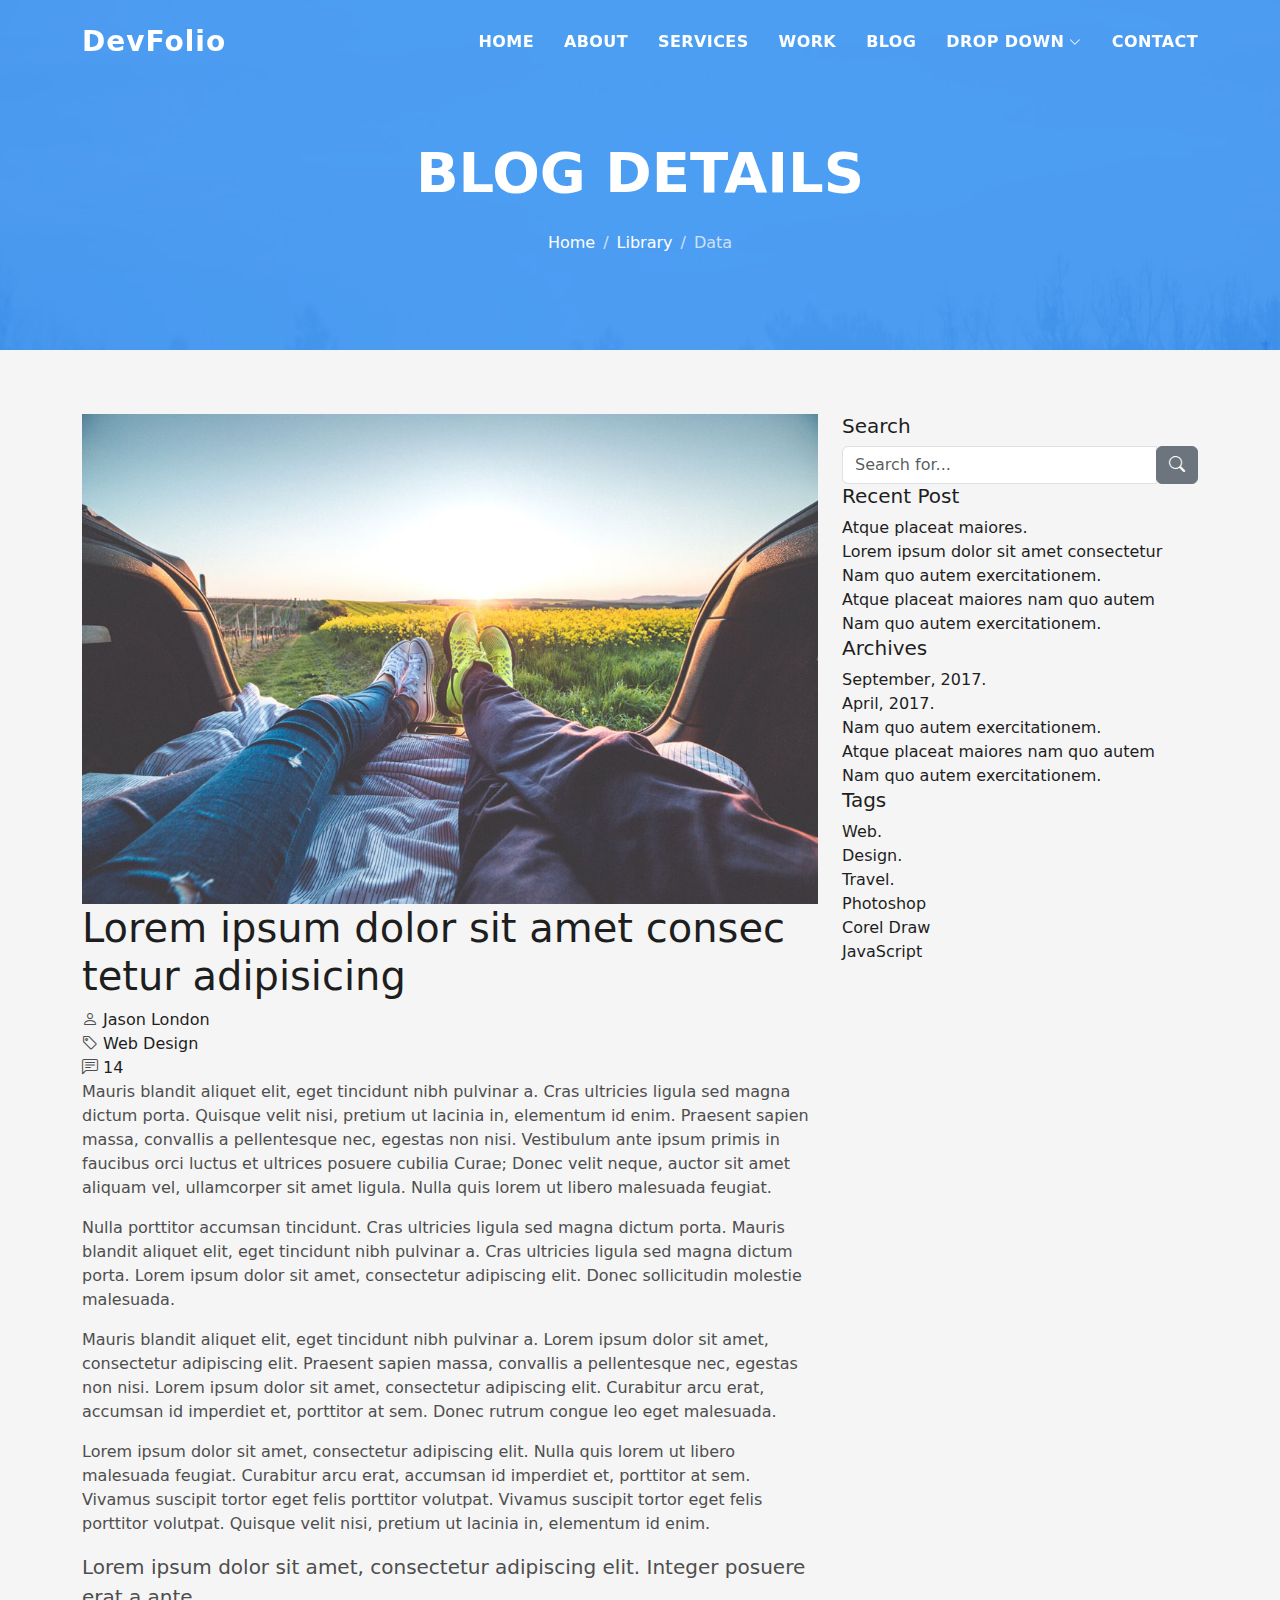
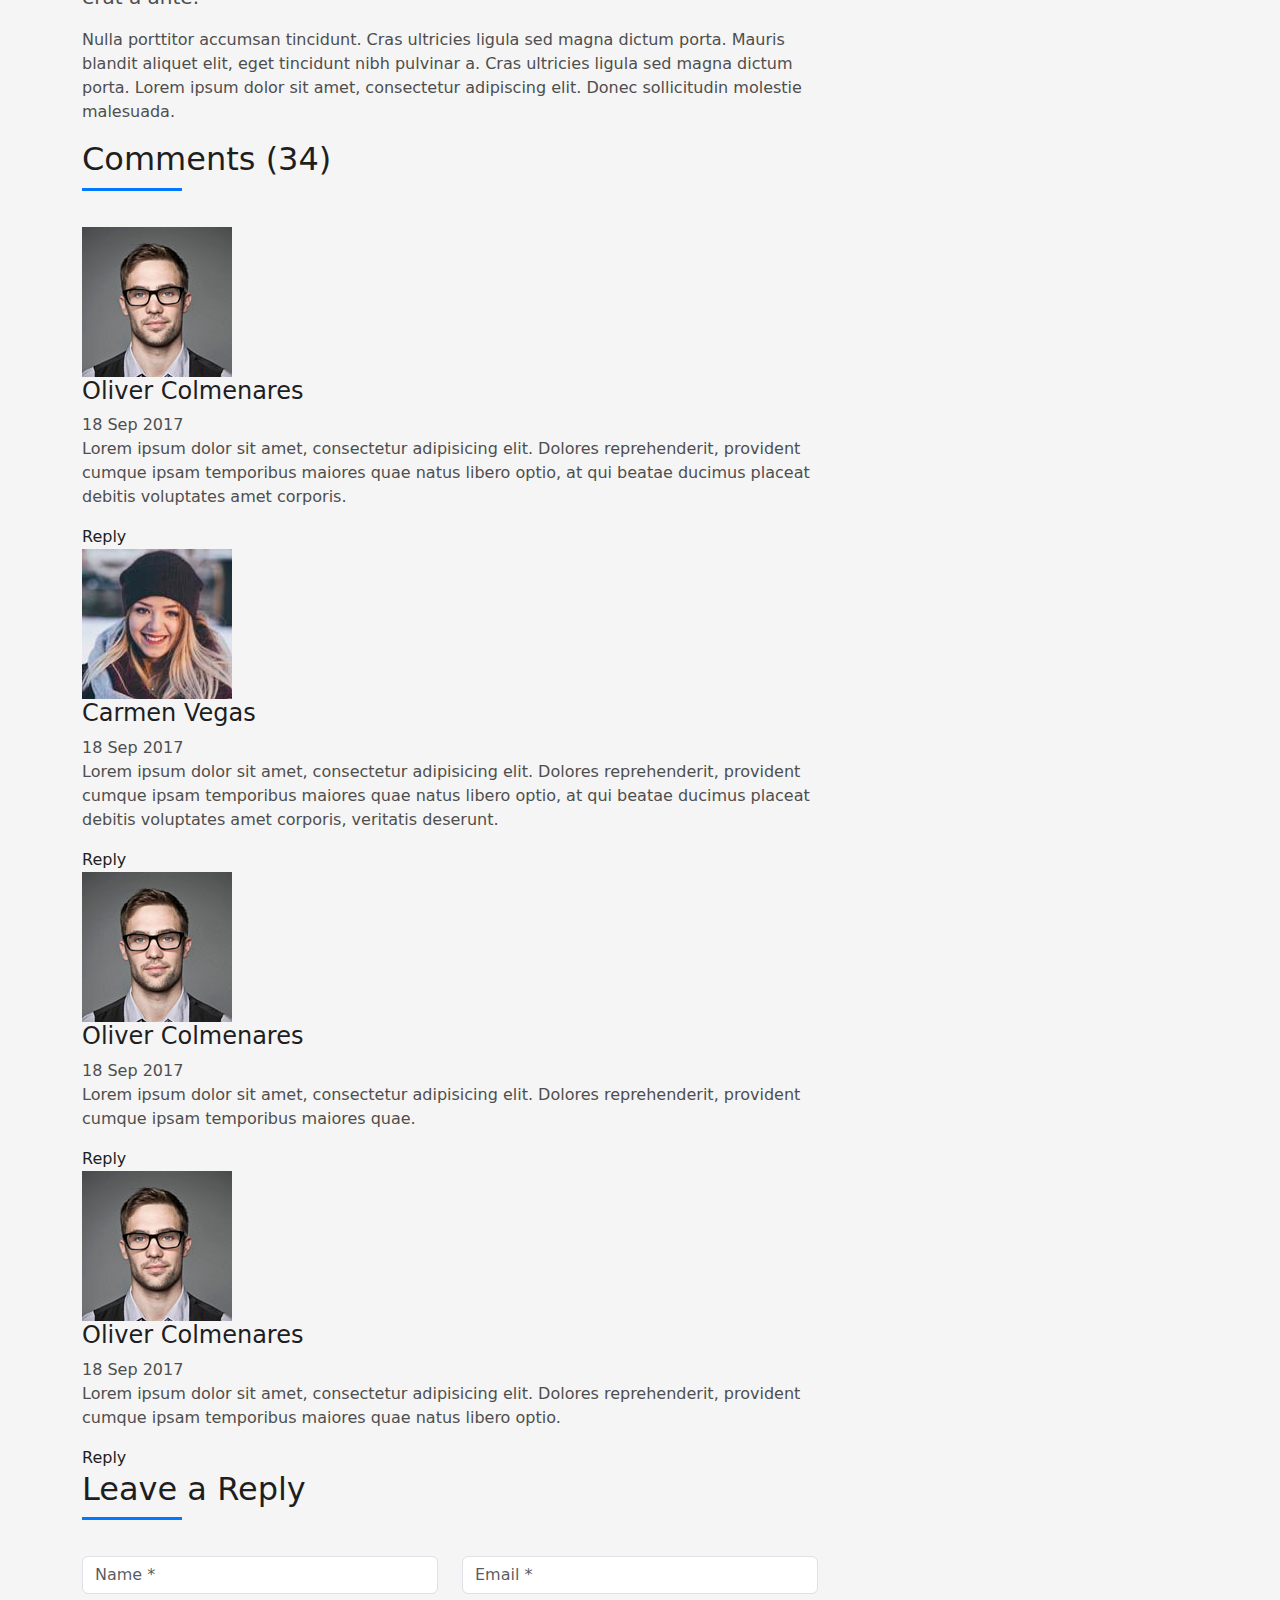
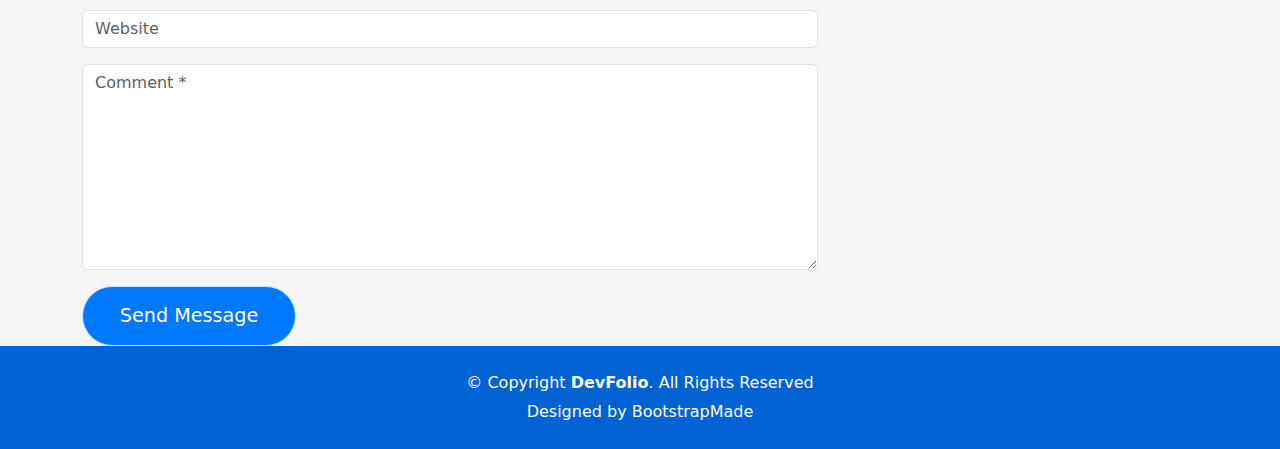
<file: blog-single.html>
<!DOCTYPE html>
<html lang="en">

<head>
  <meta charset="utf-8">
  <meta content="width=device-width, initial-scale=1.0" name="viewport">

  <title>DevFolio Bootstrap Portfolio Template - Blog Single</title>
  <meta content="" name="description">
  <meta content="" name="keywords">

  <!-- Favicons -->
  <link href="assets/img/favicon.png" rel="icon">
  <link href="assets/img/apple-touch-icon.png" rel="apple-touch-icon">

  <!-- Vendor CSS Files -->
  <link href="assets/vendor/bootstrap/css/bootstrap.min.css" rel="stylesheet">
  <link href="assets/vendor/bootstrap-icons/bootstrap-icons.css" rel="stylesheet">
  <link href="assets/vendor/glightbox/css/glightbox.min.css" rel="stylesheet">
  <link href="assets/vendor/swiper/swiper-bundle.min.css" rel="stylesheet">

  <!-- Template Main CSS File -->
  <link href="assets/css/style.css" rel="stylesheet">

  <!-- =======================================================
  * Template Name: DevFolio
  * Updated: Jul 27 2023 with Bootstrap v5.3.1
  * Template URL: https://bootstrapmade.com/devfolio-bootstrap-portfolio-html-template/
  * Author: BootstrapMade.com
  * License: https://bootstrapmade.com/license/
  ======================================================== -->
</head>

<body>

  <!-- ======= Header ======= -->
  <header id="header" class="fixed-top">
    <div class="container d-flex align-items-center justify-content-between">

      <h1 class="logo"><a href="index.html">DevFolio</a></h1>
      <!-- Uncomment below if you prefer to use an image logo -->
      <!-- <a href="index.html" class="logo"><img src="assets/img/logo.png" alt="" class="img-fluid"></a>-->

      <nav id="navbar" class="navbar">
        <ul>
          <li><a class="nav-link scrollto " href="#hero">Home</a></li>
          <li><a class="nav-link scrollto" href="#about">About</a></li>
          <li><a class="nav-link scrollto" href="#services">Services</a></li>
          <li><a class="nav-link scrollto " href="#work">Work</a></li>
          <li><a class="nav-link scrollto " href="#blog">Blog</a></li>
          <li class="dropdown"><a href="#"><span>Drop Down</span> <i class="bi bi-chevron-down"></i></a>
            <ul>
              <li><a href="#">Drop Down 1</a></li>
              <li class="dropdown"><a href="#"><span>Deep Drop Down</span> <i class="bi bi-chevron-right"></i></a>
                <ul>
                  <li><a href="#">Deep Drop Down 1</a></li>
                  <li><a href="#">Deep Drop Down 2</a></li>
                  <li><a href="#">Deep Drop Down 3</a></li>
                  <li><a href="#">Deep Drop Down 4</a></li>
                  <li><a href="#">Deep Drop Down 5</a></li>
                </ul>
              </li>
              <li><a href="#">Drop Down 2</a></li>
              <li><a href="#">Drop Down 3</a></li>
              <li><a href="#">Drop Down 4</a></li>
            </ul>
          </li>
          <li><a class="nav-link scrollto" href="#contact">Contact</a></li>
        </ul>
        <i class="bi bi-list mobile-nav-toggle"></i>
      </nav><!-- .navbar -->

    </div>
  </header><!-- End Header -->

  <div class="hero hero-single route bg-image" style="background-image: url(assets/img/overlay-bg.jpg)">
    <div class="overlay-mf"></div>
    <div class="hero-content display-table">
      <div class="table-cell">
        <div class="container">
          <h2 class="hero-title mb-4">Blog Details</h2>
          <ol class="breadcrumb d-flex justify-content-center">
            <li class="breadcrumb-item">
              <a href="#">Home</a>
            </li>
            <li class="breadcrumb-item">
              <a href="#">Library</a>
            </li>
            <li class="breadcrumb-item active">Data</li>
          </ol>
        </div>
      </div>
    </div>
  </div>

  <main id="main">

    <!-- ======= Blog Single Section ======= -->
    <section class="blog-wrapper sect-pt4" id="blog">
      <div class="container">
        <div class="row">
          <div class="col-md-8">
            <div class="post-box">
              <div class="post-thumb">
                <img src="assets/img/post-1.jpg" class="img-fluid" alt="">
              </div>
              <div class="post-meta">
                <h1 class="article-title">Lorem ipsum dolor sit amet consec tetur adipisicing</h1>
                <ul>
                  <li>
                    <span class="bi bi-person"></span>
                    <a href="#">Jason London</a>
                  </li>
                  <li>
                    <span class="bi bi-tag"></span>
                    <a href="#">Web Design</a>
                  </li>
                  <li>
                    <span class="bi bi-chat-left-text"></span>
                    <a href="#">14</a>
                  </li>
                </ul>
              </div>
              <div class="article-content">
                <p>
                  Mauris blandit aliquet elit, eget tincidunt nibh pulvinar a. Cras ultricies ligula sed magna dictum
                  porta. Quisque velit
                  nisi, pretium ut lacinia in, elementum id enim. Praesent sapien massa, convallis a pellentesque
                  nec, egestas non nisi. Vestibulum ante ipsum primis in faucibus orci luctus et ultrices posuere
                  cubilia Curae; Donec velit neque, auctor sit amet aliquam vel, ullamcorper sit amet ligula.
                  Nulla quis lorem ut libero malesuada feugiat.
                </p>
                <p>
                  Nulla porttitor accumsan tincidunt. Cras ultricies ligula sed magna dictum porta. Mauris blandit
                  aliquet elit, eget tincidunt
                  nibh pulvinar a. Cras ultricies ligula sed magna dictum porta. Lorem ipsum dolor sit amet,
                  consectetur adipiscing elit. Donec sollicitudin molestie malesuada.
                </p>
                <p>
                  Mauris blandit aliquet elit, eget tincidunt nibh pulvinar a. Lorem ipsum dolor sit amet, consectetur
                  adipiscing elit. Praesent
                  sapien massa, convallis a pellentesque nec, egestas non nisi. Lorem ipsum dolor sit amet,
                  consectetur adipiscing elit. Curabitur arcu erat, accumsan id imperdiet et, porttitor at
                  sem. Donec rutrum congue leo eget malesuada.
                </p>
                <p>
                  Lorem ipsum dolor sit amet, consectetur adipiscing elit. Nulla quis lorem ut libero malesuada feugiat.
                  Curabitur arcu erat,
                  accumsan id imperdiet et, porttitor at sem. Vivamus suscipit tortor eget felis porttitor
                  volutpat. Vivamus suscipit tortor eget felis porttitor volutpat. Quisque velit nisi, pretium
                  ut lacinia in, elementum id enim.
                </p>
                <blockquote class="blockquote">
                  <p class="mb-0">Lorem ipsum dolor sit amet, consectetur adipiscing elit. Integer posuere erat a ante.</p>
                </blockquote>
                <p>
                  Nulla porttitor accumsan tincidunt. Cras ultricies ligula sed magna dictum porta. Mauris blandit
                  aliquet elit, eget tincidunt
                  nibh pulvinar a. Cras ultricies ligula sed magna dictum porta. Lorem ipsum dolor sit amet,
                  consectetur adipiscing elit. Donec sollicitudin molestie malesuada.
                </p>
              </div>
            </div>
            <div class="box-comments">
              <div class="title-box-2">
                <h4 class="title-comments title-left">Comments (34)</h4>
              </div>
              <ul class="list-comments">
                <li>
                  <div class="comment-avatar">
                    <img src="assets/img/testimonial-2.jpg" alt="">
                  </div>
                  <div class="comment-details">
                    <h4 class="comment-author">Oliver Colmenares</h4>
                    <span>18 Sep 2017</span>
                    <p>
                      Lorem ipsum dolor sit amet, consectetur adipisicing elit. Dolores reprehenderit, provident cumque
                      ipsam temporibus maiores
                      quae natus libero optio, at qui beatae ducimus placeat debitis voluptates amet corporis.
                    </p>
                    <a href="3">Reply</a>
                  </div>
                </li>
                <li>
                  <div class="comment-avatar">
                    <img src="assets/img/testimonial-4.jpg" alt="">
                  </div>
                  <div class="comment-details">
                    <h4 class="comment-author">Carmen Vegas</h4>
                    <span>18 Sep 2017</span>
                    <p>
                      Lorem ipsum dolor sit amet, consectetur adipisicing elit. Dolores reprehenderit, provident cumque
                      ipsam temporibus maiores
                      quae natus libero optio, at qui beatae ducimus placeat debitis voluptates amet corporis,
                      veritatis deserunt.
                    </p>
                    <a href="3">Reply</a>
                  </div>
                </li>
                <li class="comment-children">
                  <div class="comment-avatar">
                    <img src="assets/img/testimonial-2.jpg" alt="">
                  </div>
                  <div class="comment-details">
                    <h4 class="comment-author">Oliver Colmenares</h4>
                    <span>18 Sep 2017</span>
                    <p>
                      Lorem ipsum dolor sit amet, consectetur adipisicing elit. Dolores reprehenderit, provident cumque
                      ipsam temporibus maiores
                      quae.
                    </p>
                    <a href="3">Reply</a>
                  </div>
                </li>
                <li>
                  <div class="comment-avatar">
                    <img src="assets/img/testimonial-2.jpg" alt="">
                  </div>
                  <div class="comment-details">
                    <h4 class="comment-author">Oliver Colmenares</h4>
                    <span>18 Sep 2017</span>
                    <p>
                      Lorem ipsum dolor sit amet, consectetur adipisicing elit. Dolores reprehenderit, provident cumque
                      ipsam temporibus maiores
                      quae natus libero optio.
                    </p>
                    <a href="3">Reply</a>
                  </div>
                </li>
              </ul>
            </div>
            <div class="form-comments">
              <div class="title-box-2">
                <h3 class="title-left">
                  Leave a Reply
                </h3>
              </div>
              <form class="form-mf">
                <div class="row">
                  <div class="col-md-6 mb-3">
                    <div class="form-group">
                      <input type="text" class="form-control input-mf" id="inputName" placeholder="Name *" required>
                    </div>
                  </div>
                  <div class="col-md-6 mb-3">
                    <div class="form-group">
                      <input type="email" class="form-control input-mf" id="inputEmail1" placeholder="Email *" required>
                    </div>
                  </div>
                  <div class="col-md-12 mb-3">
                    <div class="form-group">
                      <input type="url" class="form-control input-mf" id="inputUrl" placeholder="Website">
                    </div>
                  </div>
                  <div class="col-md-12 mb-3">
                    <div class="form-group">
                      <textarea id="textMessage" class="form-control input-mf" placeholder="Comment *" name="message" cols="45" rows="8" required></textarea>
                    </div>
                  </div>
                  <div class="col-md-12">
                    <button type="submit" class="button button-a button-big button-rouded">Send Message</button>
                  </div>
                </div>
              </form>
            </div>
          </div>
          <div class="col-md-4">
            <div class="widget-sidebar sidebar-search">
              <h5 class="sidebar-title">Search</h5>
              <div class="sidebar-content">
                <form>
                  <div class="input-group">
                    <input type="text" class="form-control" placeholder="Search for..." aria-label="Search for...">
                    <span class="input-group-btn">
                      <button class="btn btn-secondary btn-search" type="button">
                        <span class="bi bi-search"></span>
                      </button>
                    </span>
                  </div>
                </form>
              </div>
            </div>
            <div class="widget-sidebar">
              <h5 class="sidebar-title">Recent Post</h5>
              <div class="sidebar-content">
                <ul class="list-sidebar">
                  <li>
                    <a href="#">Atque placeat maiores.</a>
                  </li>
                  <li>
                    <a href="#">Lorem ipsum dolor sit amet consectetur</a>
                  </li>
                  <li>
                    <a href="#">Nam quo autem exercitationem.</a>
                  </li>
                  <li>
                    <a href="#">Atque placeat maiores nam quo autem</a>
                  </li>
                  <li>
                    <a href="#">Nam quo autem exercitationem.</a>
                  </li>
                </ul>
              </div>
            </div>
            <div class="widget-sidebar">
              <h5 class="sidebar-title">Archives</h5>
              <div class="sidebar-content">
                <ul class="list-sidebar">
                  <li>
                    <a href="#">September, 2017.</a>
                  </li>
                  <li>
                    <a href="#">April, 2017.</a>
                  </li>
                  <li>
                    <a href="#">Nam quo autem exercitationem.</a>
                  </li>
                  <li>
                    <a href="#">Atque placeat maiores nam quo autem</a>
                  </li>
                  <li>
                    <a href="#">Nam quo autem exercitationem.</a>
                  </li>
                </ul>
              </div>
            </div>
            <div class="widget-sidebar widget-tags">
              <h5 class="sidebar-title">Tags</h5>
              <div class="sidebar-content">
                <ul>
                  <li>
                    <a href="#">Web.</a>
                  </li>
                  <li>
                    <a href="#">Design.</a>
                  </li>
                  <li>
                    <a href="#">Travel.</a>
                  </li>
                  <li>
                    <a href="#">Photoshop</a>
                  </li>
                  <li>
                    <a href="#">Corel Draw</a>
                  </li>
                  <li>
                    <a href="#">JavaScript</a>
                  </li>
                </ul>
              </div>
            </div>
          </div>
        </div>
      </div>
    </section><!-- End Blog Single Section -->

  </main><!-- End #main -->

  <!-- ======= Footer ======= -->
  <footer>
    <div class="container">
      <div class="row">
        <div class="col-sm-12">
          <div class="copyright-box">
            <p class="copyright">&copy; Copyright <strong>DevFolio</strong>. All Rights Reserved</p>
            <div class="credits">
              <!--
              All the links in the footer should remain intact.
              You can delete the links only if you purchased the pro version.
              Licensing information: https://bootstrapmade.com/license/
              Purchase the pro version with working PHP/AJAX contact form: https://bootstrapmade.com/buy/?theme=DevFolio
            -->
              Designed by <a href="https://bootstrapmade.com/">BootstrapMade</a>
            </div>
          </div>
        </div>
      </div>
    </div>
  </footer><!-- End  Footer -->

  <div id="preloader"></div>
  <a href="#" class="back-to-top d-flex align-items-center justify-content-center"><i class="bi bi-arrow-up-short"></i></a>

  <!-- Vendor JS Files -->
  <script src="assets/vendor/purecounter/purecounter_vanilla.js"></script>
  <script src="assets/vendor/bootstrap/js/bootstrap.bundle.min.js"></script>
  <script src="assets/vendor/glightbox/js/glightbox.min.js"></script>
  <script src="assets/vendor/swiper/swiper-bundle.min.js"></script>
  <script src="assets/vendor/typed.js/typed.umd.js"></script>
  <script src="assets/vendor/php-email-form/validate.js"></script>

  <!-- Template Main JS File -->
  <script src="assets/js/main.js"></script>

</body>

</html>
</file>
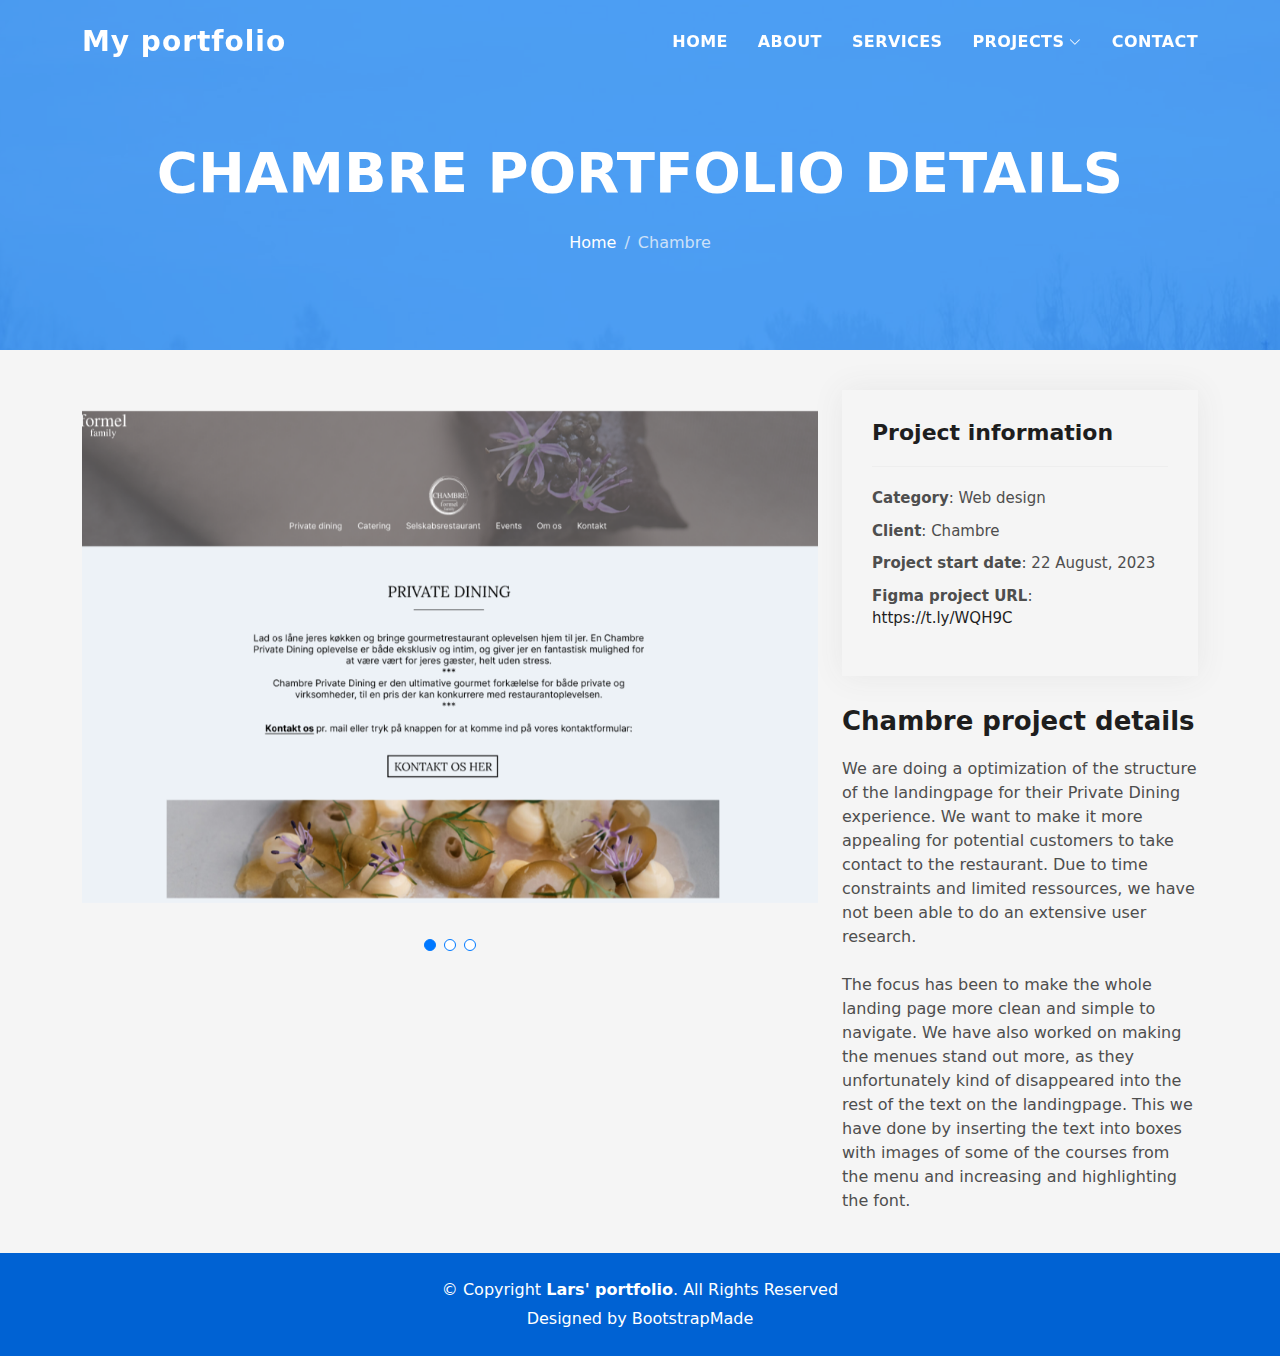
<file: chambre.html>
<!DOCTYPE html>
<html lang="en">

<head>
  <meta charset="utf-8">
  <meta content="width=device-width, initial-scale=1.0" name="viewport">

  <title>Lars' Portfolio - Chambre Portfolio Details</title>
  <meta content="" name="description">
  <meta content="" name="keywords">

  <!-- Favicons -->
  <link href="assets/img/favicon.png" rel="icon">
  <link href="assets/img/apple-touch-icon.png" rel="apple-touch-icon">

  <!-- Vendor CSS Files -->
  <link href="assets/vendor/bootstrap/css/bootstrap.min.css" rel="stylesheet">
  <link href="assets/vendor/bootstrap-icons/bootstrap-icons.css" rel="stylesheet">
  <link href="assets/vendor/glightbox/css/glightbox.min.css" rel="stylesheet">
  <link href="assets/vendor/swiper/swiper-bundle.min.css" rel="stylesheet">

  <!-- Template Main CSS File -->
  <link href="assets/css/style.css" rel="stylesheet">

  <!-- =======================================================
  * Template Name: DevFolio
  * Updated: Jul 27 2023 with Bootstrap v5.3.1
  * Template URL: https://bootstrapmade.com/devfolio-bootstrap-portfolio-html-template/
  * Author: BootstrapMade.com
  * License: https://bootstrapmade.com/license/
  ======================================================== -->
</head>

<body>

  <!-- ======= Header ======= -->
  <header id="header" class="fixed-top">
    <div class="container d-flex align-items-center justify-content-between">

      <h1 class="logo"><a href="index.html">My portfolio</a></h1>
      <!-- Uncomment below if you prefer to use an image logo -->
      <!-- <a href="index.html" class="logo"><img src="assets/img/logo.png" alt="" class="img-fluid"></a>-->

      <nav id="navbar" class="navbar">
        <ul>
          <li><a class="nav-link scrollto " href="index.html">Home</a></li>
          <li><a class="nav-link scrollto" href="index.html#about">About</a></li>
          <li><a class="nav-link scrollto" href="index.html#services">Services</a></li>
          <li class="dropdown"><a href="#work"><span>Projects</span> <i class="bi bi-chevron-down"></i></a>
            <ul>
              <li><a href="grenke-leasing.html">GRENKE LEASING</a></li>
              <li><a href="chambre.html">CHAMBRE</a></li>
              <li><a href="#">TBD 1</a></li>
              <li><a href="#">TBD 2</a></li>
            </ul>
          </li>
          <li><a class="nav-link scrollto" href="#contact">Contact</a></li>
        </ul>
        <i class="bi bi-list mobile-nav-toggle"></i>
      </nav><!-- .navbar -->

    </div>
  </header><!-- End Header -->

  <div class="hero hero-single route bg-image" style="background-image: url(assets/img/overlay-bg.jpg)">
    <div class="overlay-mf"></div>
    <div class="hero-content display-table">
      <div class="table-cell">
        <div class="container">
          <h2 class="hero-title mb-4">Chambre Portfolio Details</h2>
          <ol class="breadcrumb d-flex justify-content-center">
            <li class="breadcrumb-item">
              <a href="index.html">Home</a>
            </li>
            <li class="breadcrumb-item active">Chambre</li>
          </ol>
        </div>
      </div>
    </div>
  </div>

  <main id="main">

    <!-- ======= Portfolio Details Section ======= -->
    <section id="portfolio-details" class="portfolio-details">
      <div class="container">

        <div class="row gy-4">

          <div class="col-lg-8">
            <div class="portfolio-details-slider swiper">
              <div class="swiper-wrapper align-items-center">

                <div class="swiper-slide">
                  <img src="assets/img/Chambre Private Dining.png" alt="">
                </div>

                <div class="swiper-slide">
                  <img src="assets/img/Chambre testimonials.png" alt="">
                </div>

                <div class="swiper-slide">
                  <img src="assets/img/Chambre menu.png" alt="">
                </div>

              </div>
              <div class="swiper-pagination"></div>
            </div>
          </div>

          <div class="col-lg-4">
            <div class="portfolio-info">
              <h3>Project information</h3>
              <ul>
                <li><strong>Category</strong>: Web design</li>
                <li><strong>Client</strong>: Chambre</li>
                <li><strong>Project start date</strong>: 22 August, 2023</li>
                <li><strong>Figma project URL</strong>: <a href="https://www.figma.com/file/tHmgVp57Z31eaOhucbmYz8/Formelfamily-designforslag?type=design&node-id=0%3A1&mode=design&t=5odRPhn2CPuysGhO-1">https://t.ly/WQH9C</a></li>
              </ul>
            </div>
            <div class="portfolio-description">
              <h2>Chambre project details</h2>
              <p>
                We are doing a optimization of the structure of the landingpage for their Private Dining experience. We want to make it more appealing for potential customers to take contact to the restaurant. Due to time constraints and limited ressources, we have not been able to do an extensive user research.
                <br> <br>
                The focus has been to make the whole landing page more clean and simple to navigate. We have also worked on making the menues stand out more, as they unfortunately kind of disappeared into the rest of the text on the landingpage. This we have done by inserting the text into boxes with images of some of the courses from the menu and increasing and highlighting the font.
              </p>
              <br>
            </div>
          </div>

        </div>

      </div>
    </section><!-- End Portfolio Details Section -->

  </main><!-- End #main -->

  <!-- ======= Footer ======= -->
  <footer>
    <div class="container">
      <div class="row">
        <div class="col-sm-12">
          <div class="copyright-box">
            <p class="copyright">&copy; Copyright <strong>Lars' portfolio</strong>. All Rights Reserved</p>
            <div class="credits">
              <!--
              All the links in the footer should remain intact.
              You can delete the links only if you purchased the pro version.
              Licensing information: https://bootstrapmade.com/license/
              Purchase the pro version with working PHP/AJAX contact form: https://bootstrapmade.com/buy/?theme=DevFolio
            -->
              Designed by <a href="https://bootstrapmade.com/">BootstrapMade</a>
            </div>
          </div>
        </div>
      </div>
    </div>
  </footer><!-- End  Footer -->

  <div id="preloader"></div>
  <a href="#" class="back-to-top d-flex align-items-center justify-content-center"><i class="bi bi-arrow-up-short"></i></a>

  <!-- Vendor JS Files -->
  <script src="assets/vendor/purecounter/purecounter_vanilla.js"></script>
  <script src="assets/vendor/bootstrap/js/bootstrap.bundle.min.js"></script>
  <script src="assets/vendor/glightbox/js/glightbox.min.js"></script>
  <script src="assets/vendor/swiper/swiper-bundle.min.js"></script>
  <script src="assets/vendor/typed.js/typed.umd.js"></script>
  <script src="assets/vendor/php-email-form/validate.js"></script>

  <!-- Template Main JS File -->
  <script src="assets/js/main.js"></script>

</body>

</html>
</file>
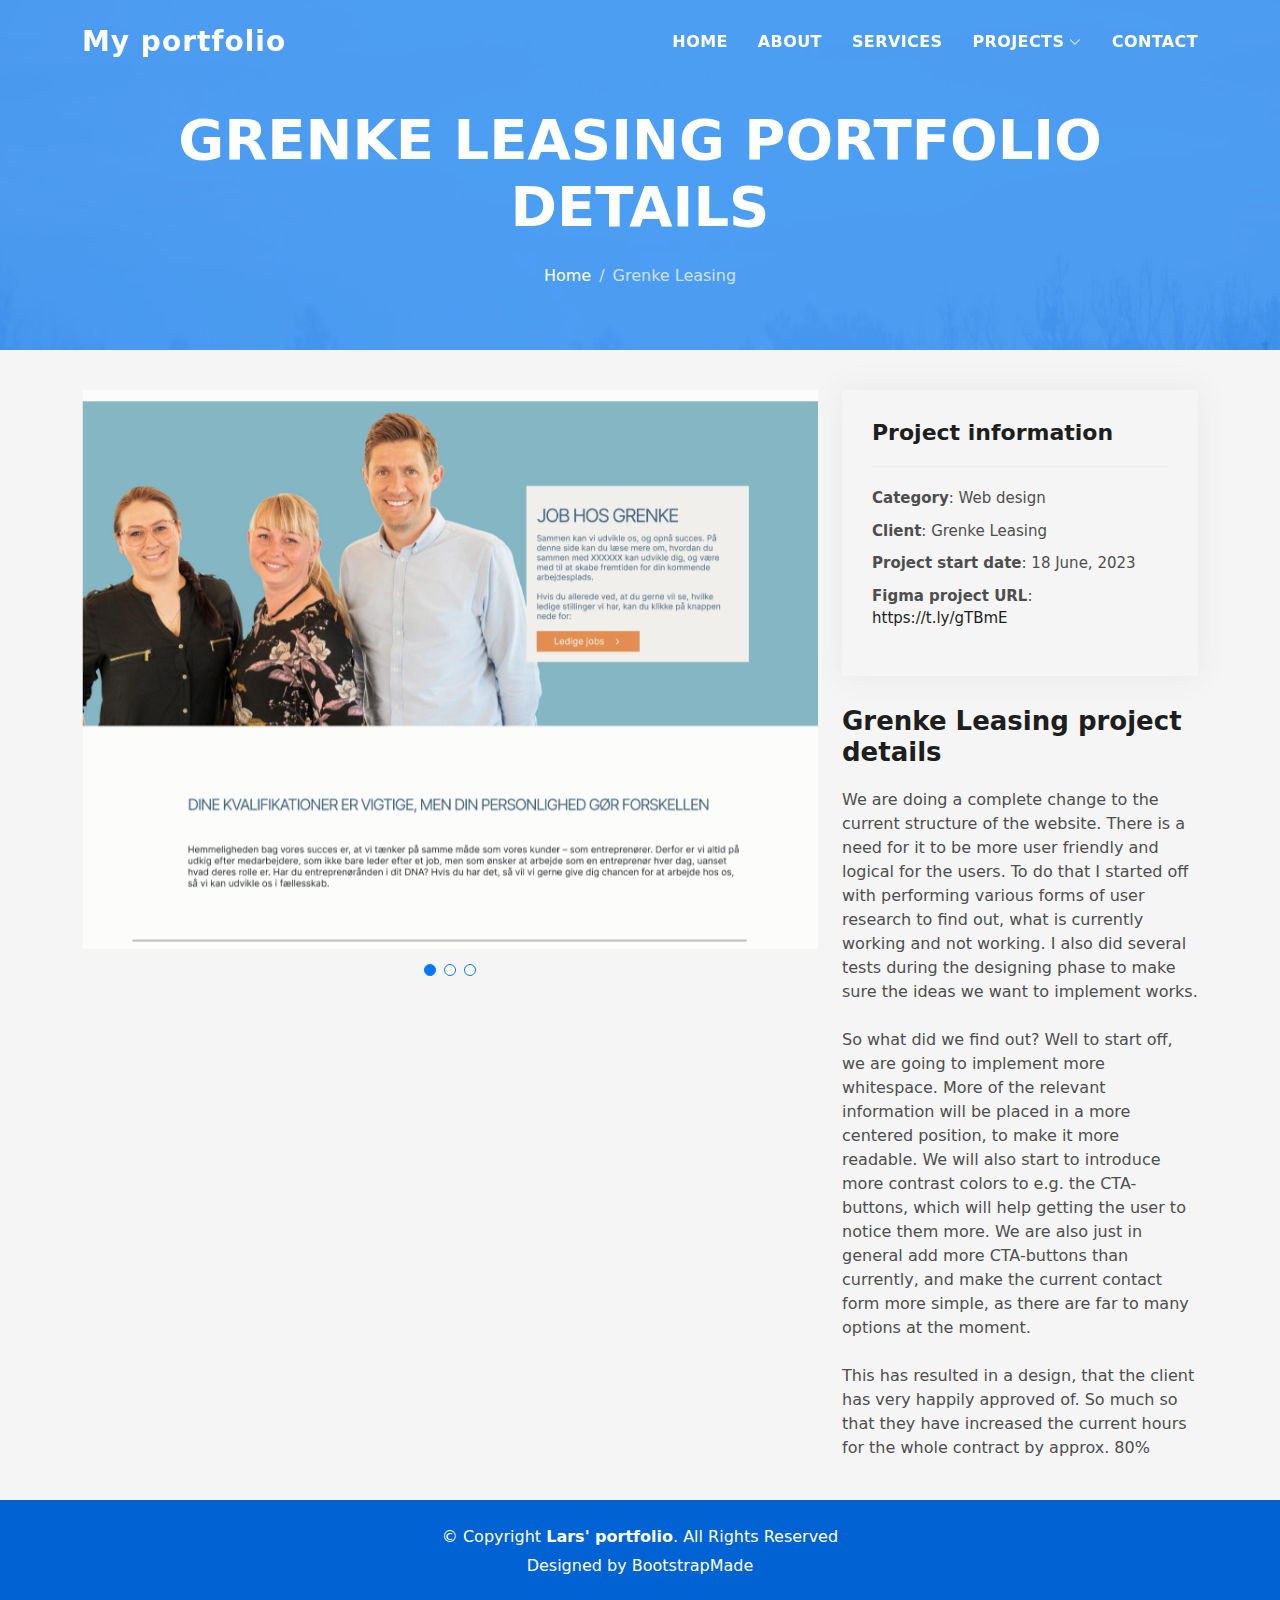
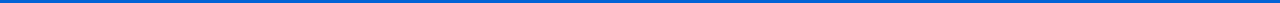
<file: grenke-leasing.html>
<!DOCTYPE html>
<html lang="en">

<head>
  <meta charset="utf-8">
  <meta content="width=device-width, initial-scale=1.0" name="viewport">

  <title>Lars' Portfolio - Grenke Leasing Portfolio Details</title>
  <meta content="" name="description">
  <meta content="" name="keywords">

  <!-- Favicons -->
  <link href="assets/img/favicon.png" rel="icon">
  <link href="assets/img/apple-touch-icon.png" rel="apple-touch-icon">

  <!-- Vendor CSS Files -->
  <link href="assets/vendor/bootstrap/css/bootstrap.min.css" rel="stylesheet">
  <link href="assets/vendor/bootstrap-icons/bootstrap-icons.css" rel="stylesheet">
  <link href="assets/vendor/glightbox/css/glightbox.min.css" rel="stylesheet">
  <link href="assets/vendor/swiper/swiper-bundle.min.css" rel="stylesheet">

  <!-- Template Main CSS File -->
  <link href="assets/css/style.css" rel="stylesheet">

  <!-- =======================================================
  * Template Name: DevFolio
  * Updated: Jul 27 2023 with Bootstrap v5.3.1
  * Template URL: https://bootstrapmade.com/devfolio-bootstrap-portfolio-html-template/
  * Author: BootstrapMade.com
  * License: https://bootstrapmade.com/license/
  ======================================================== -->
</head>

<body>

  <!-- ======= Header ======= -->
  <header id="header" class="fixed-top">
    <div class="container d-flex align-items-center justify-content-between">

      <h1 class="logo"><a href="index.html">My portfolio</a></h1>
      <!-- Uncomment below if you prefer to use an image logo -->
      <!-- <a href="index.html" class="logo"><img src="assets/img/logo.png" alt="" class="img-fluid"></a>-->

      <nav id="navbar" class="navbar">
        <ul>
          <li><a class="nav-link scrollto " href="index.html">Home</a></li>
          <li><a class="nav-link scrollto" href="index.html#about">About</a></li>
          <li><a class="nav-link scrollto" href="index.html#services">Services</a></li>
          <li class="dropdown"><a href="#work"><span>Projects</span> <i class="bi bi-chevron-down"></i></a>
            <ul>
              <li><a href="grenke-leasing.html">GRENKE LEASING</a></li>
              <li><a href="chambre.html">CHAMBRE</a></li>
              <li><a href="#">TBD 1</a></li>
              <li><a href="#">TBD 2</a></li>
            </ul>
          </li>
          <li><a class="nav-link scrollto" href="#contact">Contact</a></li>
        </ul>
        <i class="bi bi-list mobile-nav-toggle"></i>
      </nav><!-- .navbar -->

    </div>
  </header><!-- End Header -->

  <div class="hero hero-single route bg-image" style="background-image: url(assets/img/overlay-bg.jpg)">
    <div class="overlay-mf"></div>
    <div class="hero-content display-table">
      <div class="table-cell">
        <div class="container">
          <h2 class="hero-title mb-4">Grenke Leasing Portfolio Details</h2>
          <ol class="breadcrumb d-flex justify-content-center">
            <li class="breadcrumb-item">
              <a href="index.html">Home</a>
            </li>
            <li class="breadcrumb-item active">Grenke Leasing</li>
          </ol>
        </div>
      </div>
    </div>
  </div>

  <main id="main">

    <!-- ======= Portfolio Details Section ======= -->
    <section id="portfolio-details" class="portfolio-details">
      <div class="container">

        <div class="row gy-4">

          <div class="col-lg-8">
            <div class="portfolio-details-slider swiper">
              <div class="swiper-wrapper align-items-center">

                <div class="swiper-slide">
                  <img src="assets/img/Grenke Leasing job.png" alt="">
                </div>

                <div class="swiper-slide">
                  <img src="assets/img/Grenke Leasing retailer testimonial.png" alt="">
                </div>

                <div class="swiper-slide">
                  <img src="assets/img/Grenke Leasing retailer.png" alt="">
                </div>

              </div>
              <div class="swiper-pagination"></div>
            </div>
          </div>

          <div class="col-lg-4">
            <div class="portfolio-info">
              <h3>Project information</h3>
              <ul>
                <li><strong>Category</strong>: Web design</li>
                <li><strong>Client</strong>: Grenke Leasing</li>
                <li><strong>Project start date</strong>: 18 June, 2023</li>
                <li><strong>Figma project URL</strong>: <a href="https://www.figma.com/file/9CuNDMa4FpDq5Tn7ESFVBf/GL-designforslag-v.-2?type=design&t=SmIvOwjyoA9Wh9ld-6">https://t.ly/gTBmE</a></li>
              </ul>
            </div>
            <div class="portfolio-description">
              <h2>Grenke Leasing project details</h2>
              <p>
                We are doing a complete change to the current structure of the website. There is a need for it to be more user friendly and logical for the users.
                To do that I started off with performing various forms of user research to find out, what is currently working and not working. I also did several tests during the designing phase to make sure the ideas we want to implement works.
                <br> <br>
                So what did we find out? Well to start off, we are going to implement more whitespace. More of the relevant information will be placed in a more centered position, to make it more readable. We will also start to introduce more contrast colors to e.g. the CTA-buttons, which will help getting the user to notice them more. We are also just in general add more CTA-buttons than currently, and make the current contact form more simple, as there are far to many options at the moment.
                <br> <br>
                 This has resulted in a design, that the client has very happily approved of. So much so that they have increased the current hours for the whole contract by approx. 80% 
              </p>
              <br>
            </div>
          </div>

        </div>

      </div>
    </section><!-- End Portfolio Details Section -->

  </main><!-- End #main -->

  <!-- ======= Footer ======= -->
  <footer>
    <div class="container">
      <div class="row">
        <div class="col-sm-12">
          <div class="copyright-box">
            <p class="copyright">&copy; Copyright <strong>Lars' portfolio</strong>. All Rights Reserved</p>
            <div class="credits">
              <!--
              All the links in the footer should remain intact.
              You can delete the links only if you purchased the pro version.
              Licensing information: https://bootstrapmade.com/license/
              Purchase the pro version with working PHP/AJAX contact form: https://bootstrapmade.com/buy/?theme=DevFolio
            -->
              Designed by <a href="https://bootstrapmade.com/">BootstrapMade</a>
            </div>
          </div>
        </div>
      </div>
    </div>
  </footer><!-- End  Footer -->

  <div id="preloader"></div>
  <a href="#" class="back-to-top d-flex align-items-center justify-content-center"><i class="bi bi-arrow-up-short"></i></a>

  <!-- Vendor JS Files -->
  <script src="assets/vendor/purecounter/purecounter_vanilla.js"></script>
  <script src="assets/vendor/bootstrap/js/bootstrap.bundle.min.js"></script>
  <script src="assets/vendor/glightbox/js/glightbox.min.js"></script>
  <script src="assets/vendor/swiper/swiper-bundle.min.js"></script>
  <script src="assets/vendor/typed.js/typed.umd.js"></script>
  <script src="assets/vendor/php-email-form/validate.js"></script>

  <!-- Template Main JS File -->
  <script src="assets/js/main.js"></script>

</body>

</html>
</file>
<file: assets/css/style.css>
/**
* Template Name: DevFolio
* Updated: Jul 27 2023 with Bootstrap v5.3.1
* Template URL: https://bootstrapmade.com/devfolio-bootstrap-portfolio-html-template/
* Author: BootstrapMade.com
* License: https://bootstrapmade.com/license/
*/

/*--------------------------------------------------------------
# General
--------------------------------------------------------------*/
body {
  background-color: #f5f5f5;
  color: #4e4e4e;
}

h1,
h2,
h3,
h4,
h5,
h6 {
  color: #1e1e1e;
}

a {
  color: #1e1e1e;
  text-decoration: none;
  transition: all 0.5s ease-in-out;
}

a:hover {
  color: #0078ff;
  text-decoration: none;
  transition: all 0.5s ease-in-out;
}

.p-r {
  position: relative;
}

.color-a {
  text-decoration: none;
  color: #0078ff;
}

.color-d {
  color: #f5f5f5;
}

.color-text-a {
  text-decoration: none;
  color: #4e4e4e;
}

.box-shadow,
.card-blog,
.work-box,
.service-box,
.paralax-mf {
  box-shadow: 0 13px 8px -10px rgba(0, 0, 0, 0.1);
}

.box-shadow-a,
.button:hover {
  text-decoration: none;
  box-shadow: 0 0 0 4px #cde1f8;
}

.display-5 {
  font-size: 2.5rem;
  font-weight: 300;
  line-height: 1.1;
}

.display-6 {
  font-size: 2rem;
  font-weight: 300;
  line-height: 1.1;
}

.avatar {
  width: 32px;
  height: 32px;
  margin-right: 4px;
  overflow: hidden;
}

.bg-image {
  background-repeat: no-repeat;
  background-attachment: fixed;
  background-size: cover;
  background-position: center center;
}

@media (max-width: 1024px) {
  .bg-image {
    background-attachment: scroll;
  }
}

.overlay-mf {
  background-color: #0078ff;
}

.overlay-mf {
  position: absolute;
  top: 0;
  left: 0px;
  padding: 0;
  height: 100%;
  width: 100%;
  opacity: 0.7;
}

.paralax-mf {
  position: relative;
  padding: 8rem 0;
}

.display-table {
  width: 100%;
  height: 100%;
  display: table;
}

.table-cell {
  display: table-cell;
  vertical-align: middle;
}

/*--/ Sections /--*/
.sect-4 {
  padding: 4rem 0;
}

.sect-pt4 {
  padding-top: 4rem;
}

.sect-mt4 {
  margin-top: 4rem;
}

/*--/ Title s /--*/
.title-s {
  font-weight: 600;
  color: #1e1e1e;
  font-size: 1.1rem;
}

/*--/ Title A /--*/
.title-box {
  margin-bottom: 4rem;
}

.title-a {
  text-decoration: none;
  font-size: 3rem;
  font-weight: bold;
  text-transform: uppercase;
}

.subtitle-a {
  text-decoration: none;
  color: #4e4e4e;
}

.line-mf {
  width: 40px;
  height: 5px;
  background-color: #0078ff;
  margin: 0 auto;
}

/*--/ Title Left /--*/
.title-box-2 {
  margin-bottom: 3rem;
}

.title-left {
  font-size: 2rem;
  position: relative;
}

.title-left:before {
  content: "";
  position: absolute;
  height: 3px;
  background-color: #0078ff;
  width: 100px;
  bottom: -12px;
}

/*------/ Box /------*/
.box-pl2 {
  padding-left: 2rem;
}

.box-shadow-full {
  padding: 3rem 1.25rem;
  position: relative;
  background-color: #fff;
  margin-bottom: 3rem;
  z-index: 2;
  box-shadow: 0 1px 1px 0 rgba(0, 0, 0, 0.06), 0 2px 5px 0 rgba(0, 0, 0, 0.2);
}

@media (min-width: 768px) {
  .box-shadow-full {
    padding: 3rem;
  }
}

/*------/ Socials /------*/
.socials {
  padding: 1.5rem 0;
}

.socials ul li {
  display: inline-block;
}

.socials .ico-circle {
  height: 40px;
  width: 40px;
  font-size: 1.2rem;
  border-radius: 50%;
  line-height: 1.6;
  margin: 0 15px 0 0;
  box-shadow: 0 0 0 3px #0078ff;
  transition: all 500ms ease;
}

.socials .ico-circle:hover {
  background-color: #0078ff;
  color: #fff;
  box-shadow: 0 0 0 3px #cde1f8;
  transition: all 500ms ease;
}

/*------/ Ul resect /------*/
.ul-resect,
.widget-tags ul,
.widget-sidebar .list-sidebar,
.box-comments .list-comments,
.blog-wrapper .post-meta ul,
.list-ico,
.socials ul {
  list-style: none;
  padding-left: 0;
  margin-bottom: 0;
}

.list-ico {
  line-height: 2;
}

.list-ico span {
  color: #0078ff;
  margin-right: 10px;
}

/*------/ Ico Circle /------*/
.ico-circle {
  height: 100px;
  width: 100px;
  font-size: 2rem;
  border-radius: 50%;
  line-height: 1.55;
  margin: 0 auto;
  text-align: center;
  box-shadow: 0 0 0 10px #0078ff;
  display: block;
}

/*------/ Owl Carousel /------*/
.owl-theme .owl-dots {
  text-align: center;
  margin-top: 18px;
}

.owl-theme .owl-dots .owl-dot {
  display: inline-block;
}

.owl-theme .owl-dots .owl-dot span {
  width: 18px;
  height: 7px;
  margin: 5px 5px;
  background: #cde1f8;
  border: 0px solid #cde1f8;
  display: block;
  transition: all 0.6s ease-in-out;
  cursor: pointer;
}

.owl-theme .owl-dots .owl-dot:hover span {
  background-color: #cde1f8;
}

.owl-theme .owl-dots .owl-dot.active span {
  background-color: #1B1B1B;
  width: 25px;
}

/*--/ Scrolltop s /--*/
.scrolltop-mf {
  position: relative;
  display: none;
}

.scrolltop-mf span {
  z-index: 999;
  position: fixed;
  width: 42px;
  height: 42px;
  background-color: #0078ff;
  opacity: 0.7;
  font-size: 1.6rem;
  line-height: 1.5;
  text-align: center;
  color: #fff;
  top: auto;
  left: auto;
  right: 30px;
  bottom: 50px;
  cursor: pointer;
  border-radius: 50%;
}

/*--------------------------------------------------------------
# Back to top button
--------------------------------------------------------------*/
.back-to-top {
  position: fixed;
  visibility: hidden;
  opacity: 0;
  right: 15px;
  bottom: 15px;
  z-index: 996;
  background: #0078ff;
  width: 40px;
  height: 40px;
  border-radius: 50px;
  transition: all 0.4s;
}

.back-to-top i {
  font-size: 28px;
  color: #fff;
  line-height: 0;
}

.back-to-top:hover {
  background: #298eff;
  color: #fff;
}

.back-to-top.active {
  visibility: visible;
  opacity: 1;
}

/*------/ Prelaoder /------*/
#preloader {
  position: fixed;
  top: 0;
  left: 0;
  right: 0;
  bottom: 0;
  z-index: 9999;
  overflow: hidden;
  background: #fff;
}

#preloader:before {
  content: "";
  position: fixed;
  top: calc(50% - 30px);
  left: calc(50% - 30px);
  border: 6px solid #f2f2f2;
  border-top: 6px solid #0078ff;
  border-radius: 50%;
  width: 60px;
  height: 60px;
  animation: animate-preloader 1s linear infinite;
}

@keyframes animate-preloader {
  0% {
    transform: rotate(0deg);
  }

  100% {
    transform: rotate(360deg);
  }
}

/*------/ Button /------*/
.button {
  display: inline-block;
  padding: 0.3rem 0.6rem;
  text-align: center;
  vertical-align: middle;
  -webkit-user-select: none;
  -moz-user-select: none;
  user-select: none;
  font-size: 1rem;
  border-radius: 0.3rem;
  border: 1px solid transparent;
  transition: all 500ms ease;
  cursor: pointer;
}

.button:focus {
  outline: 0;
}

.button:hover {
  background-color: #0062d3;
  color: #fff;
  transition: all 500ms ease;
}

.button-a {
  text-decoration: none;
  background-color: #0078ff;
  color: #fff;
  border-color: #cde1f8;
}

.button-big {
  padding: 0.9rem 2.3rem;
  font-size: 1.2rem;
}

.button-rouded {
  border-radius: 5rem;
}

.btn-lg {
  padding: 0.5rem 1rem;
  font-size: 1.25rem;
  line-height: 1.5;
  border-radius: 0.3rem;
}

/*--------------------------------------------------------------
# Header
--------------------------------------------------------------*/
#header {
  transition: all 0.5s;
  z-index: 997;
  padding: 20px 0;
}

#header .logo {
  font-size: 28px;
  margin: 0;
  padding: 0;
  font-weight: 600;
  letter-spacing: 1px;
}

#header .logo a {
  color: #fff;
}

#header .logo img {
  max-height: 40px;
}

#header.header-scrolled {
  background: rgba(0, 0, 0, 0.9);
  padding: 12px 0;
}

/*--------------------------------------------------------------
# Navigation Menu
--------------------------------------------------------------*/
/**
* Desktop Navigation 
*/
.navbar {
  padding: 0;
}

.navbar ul {
  margin: 0;
  padding: 0;
  display: flex;
  list-style: none;
  align-items: center;
}

.navbar li {
  position: relative;
}

.navbar>ul>li {
  white-space: nowrap;
  padding: 10px 0 10px 30px;
}

.navbar a,
.navbar a:focus {
  display: flex;
  align-items: center;
  justify-content: space-between;
  color: #fff;
  font-size: 16px;
  font-weight: 600;
  padding: 0;
  white-space: nowrap;
  transition: 0.3s;
  letter-spacing: 0.4px;
  position: relative;
  text-transform: uppercase;
}

.navbar a i,
.navbar a:focus i {
  font-size: 12px;
  line-height: 0;
  margin-left: 5px;
}

.navbar>ul>li>a:before {
  content: "";
  position: absolute;
  width: 100%;
  height: 2px;
  bottom: -6px;
  left: 0;
  width: 0;
  background-color: #fff;
  visibility: hidden;
  transition: all 0.3s ease-in-out 0s;
}

.navbar a:hover:before,
.navbar li:hover>a:before,
.navbar .active:before {
  visibility: visible;
  width: 80%;
}

.navbar a:hover,
.navbar .active,
.navbar .active:focus,
.navbar li:hover>a {
  color: #fff;
}

.navbar .dropdown ul {
  display: block;
  position: absolute;
  left: 30px;
  top: calc(100% + 30px);
  margin: 0;
  padding: 10px 0;
  z-index: 99;
  opacity: 0;
  visibility: hidden;
  background: #fff;
  box-shadow: 0px 0px 30px rgba(127, 137, 161, 0.25);
  transition: 0.3s;
}

.navbar .dropdown ul li {
  min-width: 200px;
}

.navbar .dropdown ul a {
  padding: 10px 20px;
  font-size: 14px;
  text-transform: none;
  color: #4e4e4e;
}

.navbar .dropdown ul a i {
  font-size: 12px;
}

.navbar .dropdown ul a:hover,
.navbar .dropdown ul .active:hover,
.navbar .dropdown ul li:hover>a {
  color: #0078ff;
}

.navbar .dropdown:hover>ul {
  opacity: 1;
  top: 100%;
  visibility: visible;
}

.navbar .dropdown .dropdown ul {
  top: 0;
  left: calc(100% - 30px);
  visibility: hidden;
}

.navbar .dropdown .dropdown:hover>ul {
  opacity: 1;
  top: 0;
  left: 100%;
  visibility: visible;
}

@media (max-width: 1366px) {
  .navbar .dropdown .dropdown ul {
    left: -90%;
  }

  .navbar .dropdown .dropdown:hover>ul {
    left: -100%;
  }
}

/**
* Mobile Navigation 
*/
.mobile-nav-toggle {
  color: #fff;
  font-size: 28px;
  cursor: pointer;
  display: none;
  line-height: 0;
  transition: 0.5s;
}

@media (max-width: 991px) {
  .mobile-nav-toggle {
    display: block;
  }

  .navbar ul {
    display: none;
  }
}

.navbar-mobile {
  position: fixed;
  overflow: hidden;
  top: 0;
  right: 0;
  left: 0;
  bottom: 0;
  background: rgba(78, 78, 78, 0.9);
  transition: 0.3s;
  z-index: 999;
}

.navbar-mobile .mobile-nav-toggle {
  position: absolute;
  top: 15px;
  right: 15px;
}

.navbar-mobile ul {
  display: block;
  position: absolute;
  top: 55px;
  right: 15px;
  bottom: 15px;
  left: 15px;
  padding: 10px 0;
  background-color: #fff;
  overflow-y: auto;
  transition: 0.3s;
}

.navbar-mobile>ul>li {
  padding: 0;
}

.navbar-mobile a:hover:before,
.navbar-mobile li:hover>a:before,
.navbar-mobile .active:before {
  visibility: hidden;
}

.navbar-mobile a,
.navbar-mobile a:focus {
  padding: 10px 20px;
  font-size: 15px;
  color: #4e4e4e;
}

.navbar-mobile a:hover,
.navbar-mobile .active,
.navbar-mobile li:hover>a {
  color: #0078ff;
}

.navbar-mobile .getstarted,
.navbar-mobile .getstarted:focus {
  margin: 15px;
}

.navbar-mobile .dropdown ul {
  position: static;
  display: none;
  margin: 10px 20px;
  padding: 10px 0;
  z-index: 99;
  opacity: 1;
  visibility: visible;
  background: #fff;
  box-shadow: 0px 0px 30px rgba(127, 137, 161, 0.25);
}

.navbar-mobile .dropdown ul li {
  min-width: 200px;
}

.navbar-mobile .dropdown ul a {
  padding: 10px 20px;
}

.navbar-mobile .dropdown ul a i {
  font-size: 12px;
}

.navbar-mobile .dropdown ul a:hover,
.navbar-mobile .dropdown ul .active:hover,
.navbar-mobile .dropdown ul li:hover>a {
  color: #0078ff;
}

.navbar-mobile .dropdown>.dropdown-active {
  display: block;
}

/*--------------------------------------------------------------
# Hero Section
--------------------------------------------------------------*/
.hero {
  height: 100vh;
  position: relative;
  color: #fff;
}

.hero .hero-content {
  text-align: center;
  position: absolute;
}

.hero .overlay-itro {
  background-color: rgba(0, 0, 0, 0.6);
  position: absolute;
  top: 0;
  left: 0px;
  padding: 0;
  height: 100%;
  width: 100%;
  opacity: 0.9;
}

.hero .hero-title {
  color: #fff;
  font-weight: 600;
  font-size: 3rem;
}

@media (min-width: 768px) {
  .hero .hero-title {
    font-size: 4.5rem;
  }
}

.hero .hero-subtitle {
  font-size: 1.5rem;
  font-weight: 600;
}

@media (min-width: 768px) {
  .hero .hero-subtitle {
    font-size: 2.5rem;
  }
}

.hero .text-slider-items {
  display: none;
}

.hero-single {
  height: 350px;
}

.hero-single .hero-content {
  margin-top: 30px;
}

.hero-single .hero-title {
  text-transform: uppercase;
  font-size: 3rem;
}

@media (min-width: 768px) {
  .hero-single .hero-title {
    font-size: 3.5rem;
  }
}

.hero-single .breadcrumb {
  background-color: transparent;
  color: #0078ff;
}

.hero-single .breadcrumb .breadcrumb-item:before {
  color: #cde1f8;
}

.hero-single .breadcrumb .breadcrumb-item.active {
  color: #cde1f8;
}

.hero-single .breadcrumb a {
  color: #fff;
}

/*--------------------------------------------------------------
# About
--------------------------------------------------------------*/
.about-mf .box-shadow-full {
  padding-top: 4rem;
  padding-bottom: 4rem;
}

.about-mf .about-img {
  margin-bottom: 2rem;
}

.about-mf .about-img img {
  margin-left: 10px;
}

@media (min-width: 767px) {
  .about-mf .box-pl2 {
    margin-top: 3rem;
    padding-left: 0rem;
  }
}

.skill-mf span {
  color: #4e4e4e;
}

.skill-mf .progress {
  background-color: #cde1f8;
  margin: 0.5rem 0 1.2rem 0;
  border-radius: 0;
  height: 0.7rem;
}

.skill-mf .progress .progress-bar {
  height: 0.7rem;
  background-color: #0078ff;
}

/*--------------------------------------------------------------
# Services
--------------------------------------------------------------*/
.service-box {
  background-color: #fff;
  padding: 2.5rem 1.3rem;
  border-radius: 1rem;
  margin-bottom: 3rem;
  text-align: center;
}

.service-box:hover .ico-circle {
  transition: all 500ms ease;
  color: #fff;
  background-color: #0078ff;
  box-shadow: 0 0 0 10px #cde1f8;
}

.service-box .service-ico {
  margin-bottom: 1rem;
  color: #1e1e1e;
}

.service-box .ico-circle {
  transition: all 500ms ease;
  display: inline-flex;
  align-items: center;
  justify-content: center;
}

.service-box .ico-circle i {
  line-height: 0;
  font-size: 40px;
}

.service-box .s-title {
  font-size: 1.4rem;
  text-transform: uppercase;
  text-align: center;
  padding: 0.4rem 0;
}

.service-box .s-description {
  color: #4e4e4e;
}

/*--------------------------------------------------------------
# Portfolio
--------------------------------------------------------------*/
.work-box {
  margin-bottom: 3rem;
  -webkit-backface-visibility: hidden;
  backface-visibility: hidden;
  background-color: #fff;
}

.work-box:hover img {
  transform: scale(1.3);
}

.work-img {
  display: block;
  overflow: hidden;
}

.work-img img {
  transition: all 1s;
}

.work-content {
  padding: 2rem 3% 1rem 4%;
}

.work-content .w-more {
  color: #4e4e4e;
  font-size: 0.8rem;
}

.work-content .w-more .w-ctegory {
  color: #0078ff;
}

.work-content .w-like {
  font-size: 2.5rem;
  color: #0078ff;
  float: right;
}

.work-content .w-like a {
  color: #0078ff;
}

.work-content .w-like .num-like {
  font-size: 0.7rem;
}

.w-title {
  font-size: 1.2rem;
}

/*--------------------------------------------------------------
# Portfolio Details
--------------------------------------------------------------*/
.portfolio-details {
  padding-top: 40px;
}

.portfolio-details .portfolio-details-slider img {
  width: 100%;
}

.portfolio-details .portfolio-details-slider .swiper-pagination {
  margin-top: 20px;
  position: relative;
}

.portfolio-details .portfolio-details-slider .swiper-pagination .swiper-pagination-bullet {
  width: 12px;
  height: 12px;
  background-color: #fff;
  opacity: 1;
  border: 1px solid #0078ff;
}

.portfolio-details .portfolio-details-slider .swiper-pagination .swiper-pagination-bullet-active {
  background-color: #0078ff;
}

.portfolio-details .portfolio-info {
  padding: 30px;
  box-shadow: 0px 0 30px rgba(78, 78, 78, 0.08);
}

.portfolio-details .portfolio-info h3 {
  font-size: 22px;
  font-weight: 700;
  margin-bottom: 20px;
  padding-bottom: 20px;
  border-bottom: 1px solid #eee;
}

.portfolio-details .portfolio-info ul {
  list-style: none;
  padding: 0;
  font-size: 15px;
}

.portfolio-details .portfolio-info ul li+li {
  margin-top: 10px;
}

.portfolio-details .portfolio-description {
  padding-top: 30px;
}

.portfolio-details .portfolio-description h2 {
  font-size: 26px;
  font-weight: 700;
  margin-bottom: 20px;
}

.portfolio-details .portfolio-description p {
  padding: 0;
}

/*--------------------------------------------------------------
# Testimonials
--------------------------------------------------------------*/
.testimonial-box {
  color: #fff;
  text-align: center;
}

.testimonial-box .author-test {
  margin-top: 1rem;
}

.testimonial-box .author-test img {
  margin: 0 auto;
}

.testimonial-box .author {
  color: #fff;
  text-transform: uppercase;
  font-weight: 600;
  margin: 1rem 0;
  display: block;
  font-size: 1.4rem;
}

.testimonial-box .comit {
  font-size: 2rem;
  color: #0078ff;
  background-color: #fff;
  width: 52px;
  height: 52px;
  display: block;
  margin: 0 auto;
  border-radius: 50%;
  line-height: 1.6;
}

@media (min-width: 768px) {
  .testimonial-box .description {
    padding: 0 5rem;
  }
}

@media (min-width: 992px) {
  .testimonial-box .description {
    padding: 0 8rem;
  }
}

@media (min-width: 1200px) {
  .testimonial-box .description {
    padding: 0 13rem;
  }
}

.swiper-pagination {
  margin-top: 20px;
  position: relative;
}

.swiper-pagination .swiper-pagination-bullet {
  width: 12px;
  height: 12px;
  background-color: rgba(255, 255, 255, 0.4);
  opacity: 1;
}

.swiper-pagination .swiper-pagination-bullet-active {
  background-color: #fff;
}

/*--------------------------------------------------------------
# Contact
--------------------------------------------------------------*/
.footer-paralax {
  padding: 4rem 0 0 0;
}

.contact-mf {
  margin-top: 4rem;
}

@media (min-width: 767px) {
  .contact-mf .box-pl2 {
    margin-top: 3rem;
    padding-left: 0rem;
  }
}

.php-email-form .error-message {
  display: none;
  color: #fff;
  background: #ed3c0d;
  text-align: center;
  padding: 15px;
  font-weight: 600;
}

.php-email-form .sent-message {
  display: none;
  color: #fff;
  background: #18d26e;
  text-align: center;
  padding: 15px;
  font-weight: 600;
}

.php-email-form .loading {
  display: none;
  background: #fff;
  text-align: center;
  padding: 15px;
}

.php-email-form .loading:before {
  content: "";
  display: inline-block;
  border-radius: 50%;
  width: 24px;
  height: 24px;
  margin: 0 10px -6px 0;
  border: 3px solid #18d26e;
  border-top-color: #eee;
  animation: animate-loading 1s linear infinite;
}

.php-email-form input,
.php-email-form textarea {
  border-radius: 0;
  box-shadow: none;
  font-size: 14px;
}

.php-email-form input:focus,
.php-email-form textarea:focus {
  border-color: #0078ff;
}

.php-email-form input {
  padding: 10px 15px;
}

.php-email-form textarea {
  padding: 12px 15px;
  margin-bottom: 0;
}

.php-email-form button[type=submit] {
  background: #0078ff;
  border: 0;
  padding: 10px 24px;
  color: #fff;
  transition: 0.4s;
}

.php-email-form button[type=submit]:hover {
  background: #3393ff;
}

@keyframes animate-loading {
  0% {
    transform: rotate(0deg);
  }

  100% {
    transform: rotate(360deg);
  }
}

/*--------------------------------------------------------------
# Footer
--------------------------------------------------------------*/
footer {
  text-align: center;
  color: #fff;
  padding: 25px 0;
  background: #0062d3;
}

footer .copyright {
  margin-bottom: 0.3rem;
}

footer .credits {
  margin-bottom: 0;
}

footer .credits a {
  color: #fff;
}
</file>
